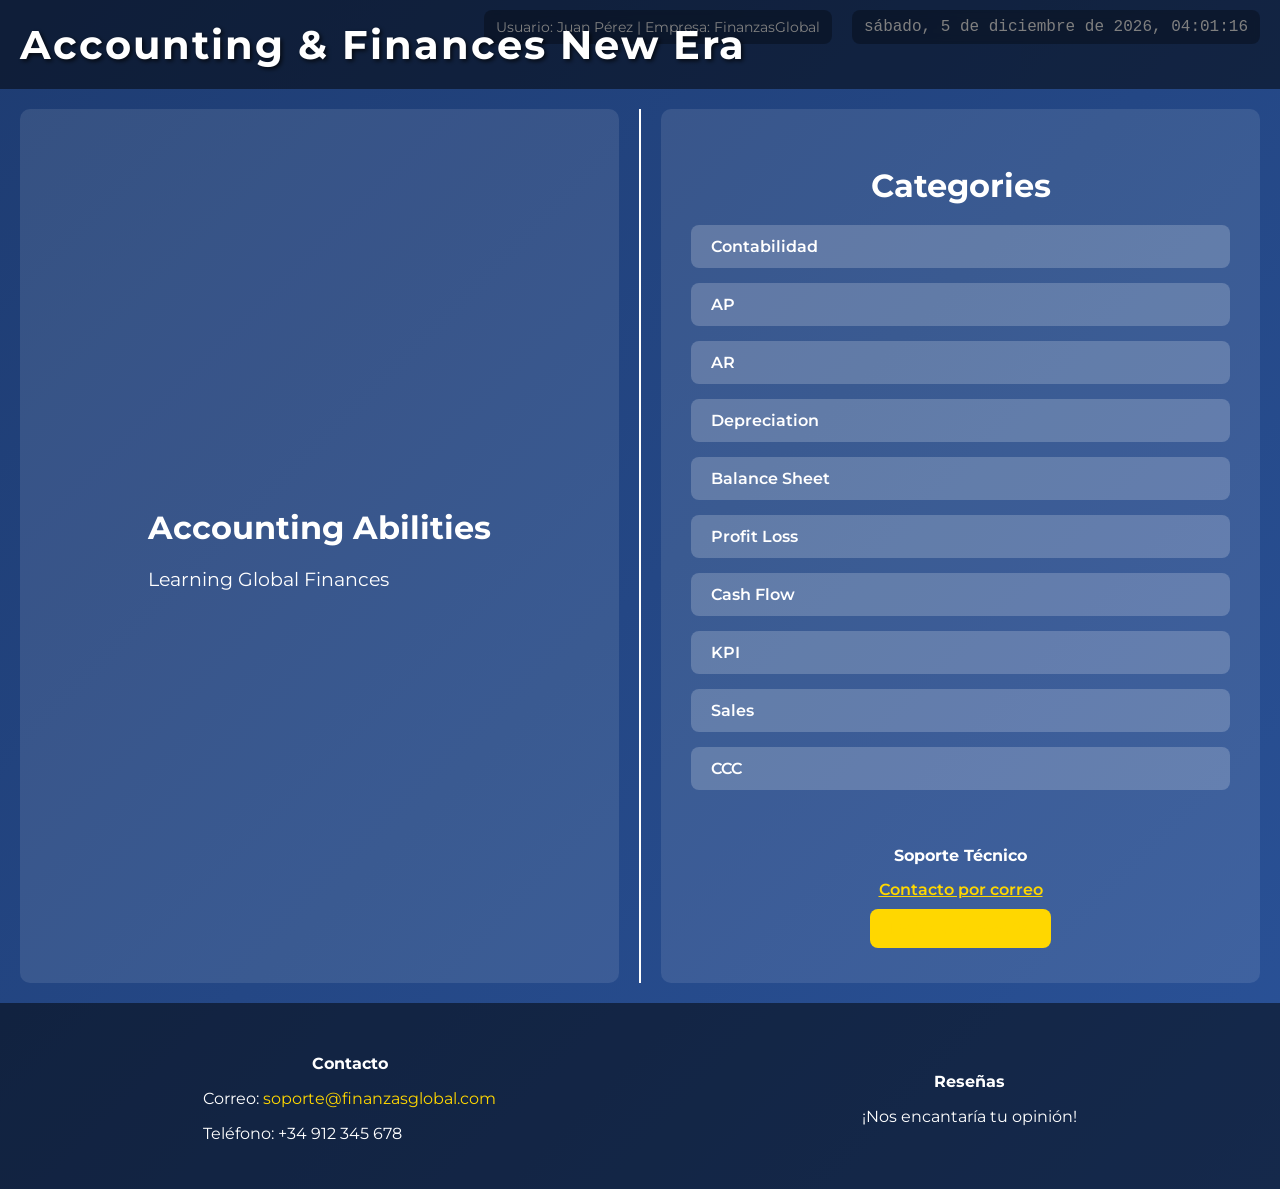
<file: index.html>
<!DOCTYPE html>
<html lang="es">
<head>
<meta charset="UTF-8" />
<meta name="viewport" content="width=device-width, initial-scale=1.0" />
<title>Accounting & Finances New Era</title>
<!-- Estilo mejorado para un aspecto más espectacular -->
<style>
  @import url('https://fonts.googleapis.com/css2?family=Montserrat:wght@400;700&display=swap');

  body {
    margin: 0;
    font-family: 'Montserrat', sans-serif;
    background: linear-gradient(135deg, #1e3c72, #2a5298);
    color: #fff;
  }

  header {
    background-color: rgba(0, 0, 0, 0.5);
    padding: 20px;
    text-align: left;
    position: relative;
  }

  header h1 {
    margin: 0;
    font-size: 2.5em;
    letter-spacing: 2px;
    text-shadow: 2px 2px 4px rgba(0,0,0,0.7);
  }

  /* Contenedor principal */
  .main-container {
    display: flex;
    flex-direction: row;
    min-height: calc(100vh - 120px);
  }

  /* Panel izquierdo */
  .left-panel {
    flex: 1;
    padding: 30px;
    background: rgba(255,255,255,0.1);
    display: flex;
    flex-direction: column;
    align-items: center;
    justify-content: center;
    border-radius: 10px;
    margin: 20px;
  }

  .left-panel h2 {
    font-size: 2em;
    margin-bottom: 10px;
  }

  .left-panel h3 {
    font-size: 1.2em;
    font-weight: normal;
  }

  /* Divider */
  .divider {
    width: 2px;
    background-color: #fff;
    margin: 20px 0;
  }

  /* Panel derecho (menú) */
  .right-panel {
    flex: 1;
    padding: 30px;
    background: rgba(255,255,255,0.1);
    border-radius: 10px;
    margin: 20px;
    display: flex;
    flex-direction: column;
  }

  .right-panel h2 {
    font-size: 2em;
    margin-bottom: 20px;
    text-align: center;
  }

  /* Lista de menú */
  .menu-list {
    list-style: none;
    padding: 0;
    margin: 0;
  }

  .menu-list li {
    margin-bottom: 15px;
  }

  .menu-list a {
    display: block;
    padding: 12px 20px;
    background-color: rgba(255,255,255,0.2);
    border-radius: 8px;
    text-decoration: none;
    color: #fff;
    font-weight: 600;
    transition: background 0.3s, transform 0.2s;
  }

  .menu-list a:hover {
    background-color: rgba(255,255,255,0.4);
    transform: scale(1.02);
  }

  /* Footer con información adicional */
  footer {
    background-color: rgba(0,0,0,0.5);
    padding: 20px;
    display: flex;
    flex-wrap: wrap;
    justify-content: space-around;
    align-items: center;
  }

  .footer-section {
    margin: 10px;
    min-width: 200px;
  }

  .footer-section h4 {
    margin-bottom: 10px;
    font-weight: 700;
    text-align: center;
  }

  .contact-info a {
    color: #ffd700;
    text-decoration: none;
  }

  /* Reloj y usuario/empresa */
  .top-info {
    position: absolute;
    top: 10px;
    right: 20px;
    display: flex;
    align-items: center;
    gap: 20px;
  }

  .user-company {
    font-size: 0.9em;
    background: rgba(0,0,0,0.3);
    padding: 8px 12px;
    border-radius: 8px;
    backdrop-filter: blur(4px);
  }

  /* Reloj */
  #clock {
    font-family: 'Courier New', monospace;
    font-size: 1em;
    padding: 8px 12px;
    background: rgba(0,0,0,0.3);
    border-radius: 8px;
    backdrop-filter: blur(4px);
  }

  /* Sección contacto y reseñas */
  .support-section {
    margin-top: 20px;
    display: flex;
    flex-direction: column;
    align-items: center;
  }

  .support-section h4 {
    margin-bottom: 10px;
  }

  .support-section a {
    margin: 5px 0;
    color: #ffd700;
    text-decoration: underline;
    font-weight: 600;
  }

  /* Botón para dejar reseña */
  .review-btn {
    margin-top: 10px;
    padding: 10px 20px;
    background-color: #ffd700;
    color: #000;
    border: none;
    border-radius: 8px;
    font-size: 1em;
    cursor: pointer;
    transition: background 0.3s;
  }

  .review-btn:hover {
    background-color: #e6c200;
  }

  /* Responsive */
  @media(max-width: 1024px){
    .main-container {
      flex-direction: column;
    }
    .divider {
      display: none;
      height: 2px;
      width: 100%;
    }
    header h1 {
      font-size: 2em;
    }
  }
</style>
</head>
<body>

<!-- Top info: fecha, hora, usuario y empresa -->
<div class="top-info">
  <div class="user-company" id="userCompany">
    Usuario: Juan Pérez | Empresa: FinanzasGlobal
  </div>
  <div id="clock"></div>
</div>

<header>
    <h1>Accounting & Finances New Era</h1>
</header>

<main class="main-container">

  <!-- Panel izquierdo -->
  <div class="left-panel">
      <section class="content">
          <h2>Accounting Abilities</h2>
          <h3>Learning Global Finances</h3>
      </section>
  </div>

  <!-- Divisorio -->
  <div class="divider"></div>

  <!-- Panel derecho (menú) -->
  <div class="right-panel">
      <h2>Categories</h2>
      <!-- Lista de opciones visibles en el menú lateral -->
      <ul class="menu-list">
          <li><a href="#" id="contabilidadLink" data-menu="HTML/Contabilidad.html">Contabilidad</a></li>
          <li><a href="#" id="APLink" data-menu="HTML/AP.html">AP</a></li>
          <li><a href="#" id="ARLink" data-menu="HTML/AR.html">AR</a></li>
          <li><a href="#" id="DepreciationLink" data-menu="HTML/Depreciation.html">Depreciation</a></li>
          <li><a href="#" id="BalanceSheetLink" data-menu="HTML/BalanceSheet.html">Balance Sheet</a></li>
          <li><a href="#" id="ProfitLossLink" data-menu="HTML/ProfitLoss.html">Profit Loss</a></li>
          <li><a href="#" id="CashFlowLink" data-menu="HTML/CashFlow.html">Cash Flow</a></li>
          <li><a href="#" id="KPILink" data-menu="HTML/KPI.html">KPI</a></li>
          <li><a href="#" id="SalesLink" data-menu="HTML/Sales.html">Sales</a></li>
          <li><a href="#" id="CCCLink" data-menu="HTML/CCC.html">CCC</a></li>

        </ul>
        <!-- Sección contacto y reseñas -->
        <div class="support-section">
          <h4>Soporte Técnico</h4>
          <a href="mailto:soporte@finanzasglobal.com" target="_blank">Contacto por correo</a>
          <a href="#" id="leaveReview" class="review-btn">Dejar una reseña</a>
        </div>
      </div>
</main>

<!-- Footer con contacto y reseñas -->
<footer>
  <div class="footer-section contact-info">
    <h4>Contacto</h4>
    <p>Correo: <a href="mailto:soporte@finanzasglobal.com" target="_blank">soporte@finanzasglobal.com</a></p>
    <p>Teléfono: +34 912 345 678</p>
  </div>
  <div class="footer-section">
    <h4>Reseñas</h4>
    <p>¡Nos encantaría tu opinión!</p>
  </div>
</footer>

<!-- Scripts para funcionalidades -->
<script>
  // Función para actualizar reloj
  function updateClock() {
    const clock = document.getElementById('clock');
    const now = new Date();
    const options = {
      weekday: 'long', year: 'numeric', month: 'long', day: 'numeric',
      hour: '2-digit', minute: '2-digit', second: '2-digit'
    };
    clock.textContent = now.toLocaleString('es-ES', options);
  }

  // Actualizar reloj cada segundo
  setInterval(updateClock, 1000);
  // Inicializar reloj
  updateClock();

  // Evento para "Contabilidad"
  document.getElementById('contabilidadLink').addEventListener('click', function(event) {
    event.preventDefault();
    const menuPath = this.getAttribute('data-menu')
    window.open(menuPath, '_blank');
  });

  // Evento para "AP"
  document.getElementById('APLink').addEventListener('click', function(event) {
    event.preventDefault();
    const menuPath = this.getAttribute('data-menu');
    window.open(menuPath, '_blank');
  });

  // Evento para "AR"
  document.getElementById('ARLink').addEventListener('click', function(event) {
    event.preventDefault();
    const menuPath = this.getAttribute('data-menu');
    window.open(menuPath, '_blank');
  });

  // Evento para "Depreciation"
  document.getElementById('DepreciationLink').addEventListener('click', function(event) {
    event.preventDefault();
    const menuPath = this.getAttribute('data-menu');
    window.open(menuPath, '_blank');
  });

  // Evento para "Balance Sheet"
  document.getElementById('BalanceSheetLink').addEventListener('click', function(event) {
    event.preventDefault();
    const menuPath = this.getAttribute('data-menu');
    window.open(menuPath, '_blank');
  });

  // Evento para "ProfitLoss"
  document.getElementById('ProfitLossLink').addEventListener('click', function(event) {
    event.preventDefault();
    const menuPath = this.getAttribute('data-menu');
    window.open(menuPath, '_blank');
  });

  // Evento para "CashFlow"
  document.getElementById('CashFlowLink').addEventListener('click', function(event) {
    event.preventDefault();
    const menuPath = this.getAttribute('data-menu');
    window.open(menuPath, '_blank');
  });

  // Evento para "KPI"
  document.getElementById('KPILink').addEventListener('click', function(event) {
    event.preventDefault();
    const menuPath = this.getAttribute('data-menu');
    window.open(menuPath, '_blank');
  });

  // Evento para "Sales"
  document.getElementById('SalesLink').addEventListener('click', function(event) {
    event.preventDefault();
    const menuPath = this.getAttribute('data-menu');
    window.open(menuPath, '_blank');
  });
  
  // Evento para "CCC"
  document.getElementById('CCCLink').addEventListener('click', function(event) {
    event.preventDefault();
    const menuPath = this.getAttribute('data-menu');
    window.open(menuPath, '_blank');
  });

  // Evento para dejar reseña
  document.getElementById('leaveReview').addEventListener('click', function(event) {
    event.preventDefault();
    // Aquí puedes abrir un formulario o enlace para dejar reseña
    alert('Gracias por querer dejarnos tu reseña! Pronto habilitaremos esta opción.');
  });
</script>
</body>
</html>
</file>
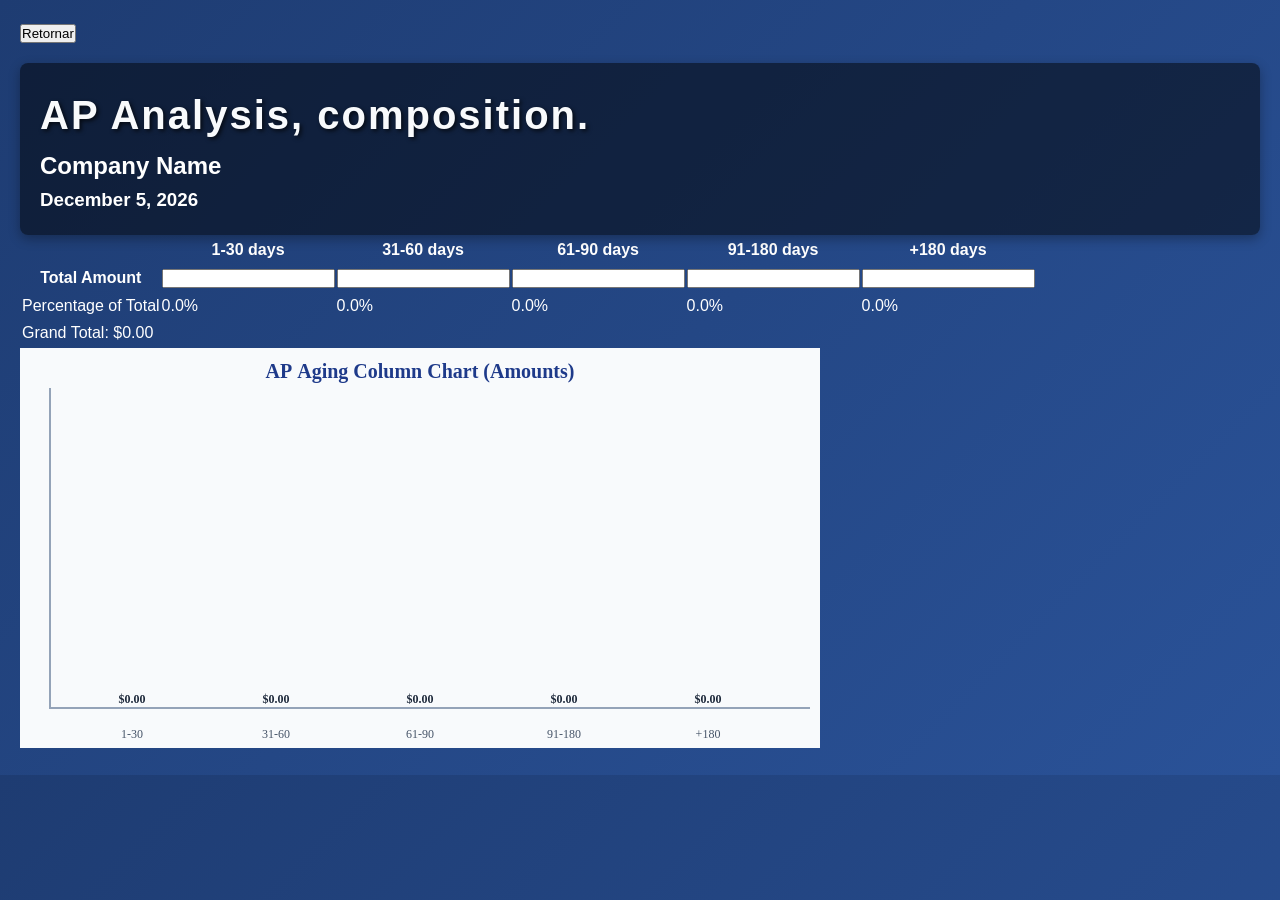
<file: HTML/AP.html>
<!DOCTYPE html>
<html lang="es">
<head>
    <meta charset="UTF-8">
    <meta name="viewport" content="width=device-width, initial-scale=1.0">
    <title>AP Analysis</title>
    <link rel="stylesheet" href="AP.css">
    <script src="Javascript/AP.js"></script>
</head>
<!-- Botón de retorno -->
<button onclick="window.location.href='../index.html'" style="margin-bottom: 20px;">Retornar</button>

<body>
    <header class="hero-header">
        <h1>AP Analysis, composition.</h1>
        <h2>Company Name</h2>
        <h3 id="current-date">Date will load here...</h3>
    </header>
    <main>
        <table id="ap-table" class="ap-table">
            <thead>
                <tr>
                    <th></th>
                    <th>1-30 days</th>
                    <th>31-60 days</th>
                    <th>61-90 days</th>
                    <th>91-180 days</th>
                    <th>+180 days</th>
                </tr>
            </thead>
            <tr class="input-row">
                <th>Total Amount</th>
                <td><input type="number" step="0.01" min="0" class="amount-input" data-col="1" id="input-1"></td>
                <td><input type="number" step="0.01" min="0" class="amount-input" data-col="2" id="input-2"></td>
                <td><input type="number" step="0.01" min="0" class="amount-input" data-col="3" id="input-3"></td>
                <td><input type="number" step="0.01" min="0" class="amount-input" data-col="4" id="input-4"></td>
                <td><input type="number" step="0.01" min="0" class="amount-input" data-col="5" id="input-5"></td>
            </tr>
            <tfoot>
                <tr class="summary-row">
                    <td>Percentage of Total</td>
                    <td id="pct-1">0%</td>
                    <td id="pct-2">0%</td>
                    <td id="pct-3">0%</td>
                    <td id="pct-4">0%</td>
                    <td id="pct-5">0%</td>
                </tr>
                <tr>
                    <td colspan="6"><span id="grand-total">Grand Total: $0.00</span></td>
                </tr>
            </tfoot>
        </table>
        <canvas id="column-chart" width="800" height="400" class="chart-canvas"></canvas>
    </main>
</body>
</html>
</file>
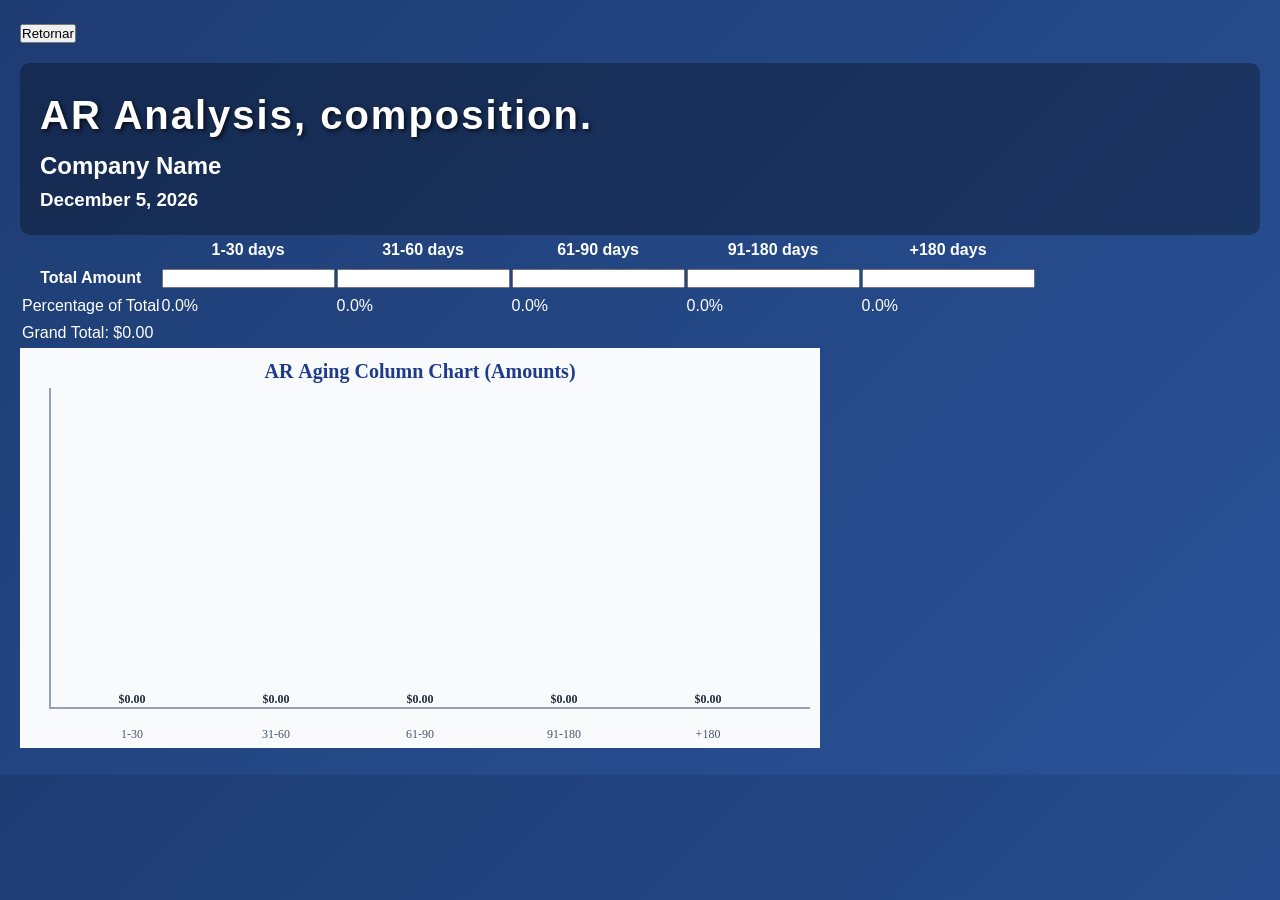
<file: HTML/AR.html>
<!DOCTYPE html>
<html lang="es">
<head>
    <meta charset="UTF-8">
    <meta name="viewport" content="width=device-width, initial-scale=1.0">
    <title>AR Analysis</title>
    <link rel="stylesheet" href="AR.css">
    <script src="Javascript/AR.js"></script>
</head>
<!-- Botón de retorno -->
<button onclick="window.location.href='../index.html'" style="margin-bottom: 20px;">Retornar</button>

<body>
    <header class="hero-header">
        <h1>AR Analysis, composition.</h1>
        <h2>Company Name</h2>
        <h3 id="current-date">Date will load here...</h3>
    </header>
    <main>
        <table id="ap-table" class="ap-table">
            <thead>
                <tr>
                    <th></th>
                    <th>1-30 days</th>
                    <th>31-60 days</th>
                    <th>61-90 days</th>
                    <th>91-180 days</th>
                    <th>+180 days</th>
                </tr>
            </thead>
            <tr class="input-row">
                <th>Total Amount</th>
                <td><input type="number" step="0.01" min="0" class="amount-input" data-col="1" id="input-1"></td>
                <td><input type="number" step="0.01" min="0" class="amount-input" data-col="2" id="input-2"></td>
                <td><input type="number" step="0.01" min="0" class="amount-input" data-col="3" id="input-3"></td>
                <td><input type="number" step="0.01" min="0" class="amount-input" data-col="4" id="input-4"></td>
                <td><input type="number" step="0.01" min="0" class="amount-input" data-col="5" id="input-5"></td>
            </tr>
            <tfoot>
                <tr class="summary-row">
                    <td>Percentage of Total</td>
                    <td id="pct-1">0%</td>
                    <td id="pct-2">0%</td>
                    <td id="pct-3">0%</td>
                    <td id="pct-4">0%</td>
                    <td id="pct-5">0%</td>
                </tr>
                <tr>
                    <td colspan="6"><span id="grand-total">Grand Total: $0.00</span></td>
                </tr>
            </tfoot>
        </table>
        <canvas id="column-chart" width="800" height="400" class="chart-canvas"></canvas>
    </main>
</body>
</html>
</file>
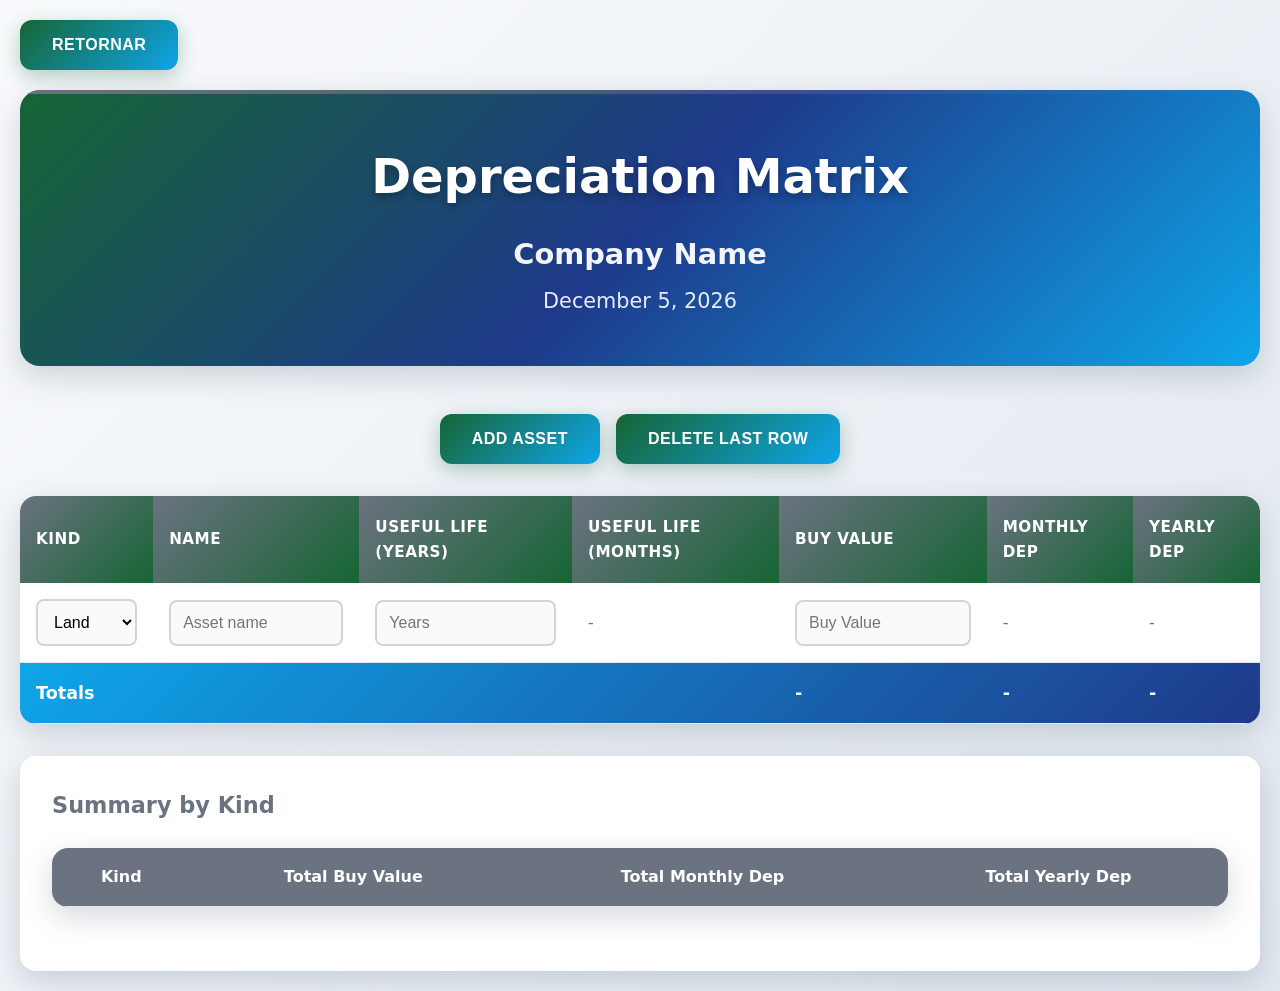
<file: HTML/Depreciation.html>
<!DOCTYPE html>
<html lang="es">
<head>
    <meta charset="UTF-8">
    <meta name="viewport" content="width=device-width, initial-scale=1.0">
    <title>Depreciation Matrix</title>
    <link rel="stylesheet" href="Depreciation.css">
    <script src="Javascript/Depreciation.js"></script>
</head>
<!-- Botón de retorno -->
<button onclick="window.location.href='../index.html'" style="margin-bottom: 20px;">Retornar</button>

<body>
    <header class="hero-header">
        <h1>Depreciation Matrix</h1>
        <h2>Company Name</h2>
        <h3 id="current-date">Date will load here...</h3>
    </header>
    <main>
        <div class="buttons-container">
            <button id="add-row-btn">Add Asset</button>
            <button id="delete-row-btn">Delete Last Row</button>
        </div>
        <table id="dep-table" class="dep-table">
            <thead>
                <tr>
                    <th>Kind</th>
                    <th>Name</th>
                    <th>Useful Life (Years)</th>
                    <th>Useful Life (Months)</th>
                    <th>Buy Value</th>
                    <th>Monthly Dep</th>
                    <th>Yearly Dep</th>
                </tr>
            </thead>
            <tbody id="dep-body">
                <!-- Initial row added by JS -->
            </tbody>
            <tfoot id="dep-foot">
                <tr class="totals-row">
                    <td colspan="4"><strong>Totals</strong></td>
                    <td id="total-buy">-</td>
                    <td id="total-monthly">-</td>
                    <td id="total-yearly">-</td>
                </tr>
            </tfoot>
        </table>
        <section class="summary-section">
            <h4>Summary by Kind</h4>
            <table id="kind-summary" class="summary-table">
                <thead>
                    <tr>
                        <th>Kind</th>
                        <th>Total Buy Value</th>
                        <th>Total Monthly Dep</th>
                        <th>Total Yearly Dep</th>
                    </tr>
                </thead>
                <tbody id="kind-body">
                    <!-- Populated by JS -->
                </tbody>
            </table>
        </section>
    </main>
</body>
</html>
</file>
<file: HTML/AP.css>
/* Estilo combinado y alineado con tema Petrol Oil - Dark navy, teal y gris */

* {
    margin: 0;
    padding: 0;
    box-sizing: border-box;
}

body {
    font-family: 'Montserrat', sans-serif;
    background: linear-gradient(135deg, #1e3c72, #2a5298); /* Fondo similar al tema original con un toque oscuro */
    color: #fff;
    line-height: 1.6;
    padding: 20px;
}

/* Encabezado principal */
header {
    background-color: rgba(0, 0, 0, 0.5);
    padding: 20px;
    text-align: left;
    position: relative;
    border-radius: 8px;
    box-shadow: 0 4px 12px rgba(0,0,0,0.3);
}

header h1 {
    font-size: 2.5em;
    margin: 0;
    letter-spacing: 2px;
    text-shadow: 2px 2px 4px rgba(0,0,0,0.7);
    color: #F8FAFC; /* Claro para contraste */
}

/* Reloj y usuario/empresa en la esquina superior derecha */
.top-info {
    position: absolute;
    top: 10px;
    right: 20px;
    display: flex;
    align-items: center;
    gap: 15px;
    z-index: 10;
}

.user-company {
    font-size: 0.9em;
    background: rgba(0, 0, 0, 0.3);
    padding: 8px 12px;
    border-radius: 8px;
    backdrop-filter: blur(4px);
    color: #ffd700;
}

#clock {
    font-family: 'Courier New', monospace;
    font-size: 1em;
    padding: 8px 12px;
    background: rgba(0, 0, 0, 0.3);
    border-radius: 8px;
    backdrop-filter: blur(4px);
    color: #ffd700;
}

/* Contenedor principal */
.main-container {
    display: flex;
    flex-direction: row;
    min-height: calc(100vh - 180px);
    gap: 20px;
    flex-wrap: wrap;
    margin-top: 80px; /* Espacio para cabecera y top-info */
}

/* Panel izquierdo */
.left-panel {
    flex: 1;
    padding: 30px;
    background: rgba(255,255,255,0.1);
    display: flex;
    flex-direction: column;
    align-items: center;
    justify-content: center;
    border-radius: 10px;
    box-shadow: 0 4px 12px rgba(0,0,0,0.2);
    min-width: 250px;
}

.left-panel h2 {
    font-size: 2em;
    margin-bottom: 10px;
    color: #F8FAFC;
}

.left-panel h3 {
    font-size: 1.2em;
    font-weight: normal;
    color: #D1D5DB; /* gris claro para subtítulos */
}

/* Divisorio vertical */
.divider {
    width: 2px;
    background-color: #F8FAFC;
    margin: 20px 0;
    flex-shrink: 0;
}

/* Panel derecho (menú) */
.right-panel {
    flex: 1;
    padding: 30px;
    background: rgba(255,255,255,0.1);
    border-radius: 10px;
    box-shadow: 0 4px 12px rgba(0,0,0,0.2);
    margin: 20px;
    display: flex;
    flex-direction: column;
    min-width: 250px;
}

.right-panel h2 {
    font-size: 2em;
    margin-bottom: 20px;
    text-align: center;
    color: #F8FAFC;
}

/* Lista de opciones */
.menu-list {
    list-style: none;
    padding: 0;
    margin: 0;
}

.menu-list li {
    margin-bottom: 15px;
}

.menu-list a {
    display: block;
    padding: 12px 20px;
    background-color: rgba(255,255,255,0.2);
    border-radius: 8px;
    text-decoration: none;
    color: #F8FAFC;
    font-weight: 600;
    transition: background 0.3s, transform 0.2s, box-shadow 0.3s;
}

.menu-list a:hover {
    background-color: rgba(255,255,255,0.4);
    transform: scale(1.02);
    box-shadow: 0 4px 12px rgba(0,0,0,0.2);
}

/* Sección soporte y reseñas */
.support-section {
    margin-top: 20px;
    display: flex;
    flex-direction: column;
    align-items: center;
}

.support-section h4 {
    margin-bottom: 10px;
    color: #F8FAFC;
}

.support-section a {
    margin: 5px 0;
    color: #00B4D8; /* color teal para enlaces de soporte */
    text-decoration: underline;
    font-weight: 600;
    transition: color 0.3s;
}

.support-section a:hover {
    color: #0096C7;
}

/* Botón para dejar reseña */
.review-btn {
    margin-top: 10px;
    padding: 10px 20px;
    background-color: #00B4D8;
    color: #fff;
    border: none;
    border-radius: 8px;
    font-size: 1em;
    cursor: pointer;
    font-weight: 600;
    transition: background 0.3s, box-shadow 0.3s;
}

.review-btn:hover {
    background-color: #0096C7;
    box-shadow: 0 4px 12px rgba(0,0,0,0.2);
}

/* Footer */
footer {
    background-color: rgba(0, 0, 0, 0.5);
    padding: 20px;
    display: flex;
    flex-wrap: wrap;
    justify-content: space-around;
    align-items: flex-start;
    border-radius: 8px;
    margin-top: 40px;
    box-shadow: 0 4px 12px rgba(0,0,0,0.2);
}

.footer-section {
    margin: 10px;
    min-width: 200px;
    color: #F8FAFC;
}

.footer-section h4 {
    margin-bottom: 10px;
    font-weight: 700;
    text-align: center;
}

.contact-info a {
    color: #ffd700;
    text-decoration: none;
}

.contact-info a:hover {
    text-decoration: underline;
}

/* Responsive general */
@media(max-width: 1024px){
    .main-container {
        flex-direction: column;
        align-items: center;
    }
    .divider {
        display: none;
        height: 2px;
        width: 100%;
    }
    header h1 {
        font-size: 2em;
        text-align: center;
    }
    .left-panel, .right-panel {
        width: 100%;
        margin: 10px 0;
        min-width: unset;
    }
}
</file>
<file: HTML/AR.css>
/* Nuevo estilo inspirado en el tema Petrol Oil - Fondo degradado oscuro, detalles en tonos teal y gris */

* {
    margin: 0;
    padding: 0;
    box-sizing: border-box;
}

/* Body con fondo degradado y tipografía moderna */
body {
    font-family: 'Montserrat', sans-serif;
    background: linear-gradient(135deg, #1e3c72, #2a5298);
    color: #fff;
    line-height: 1.6;
    padding: 20px;
}

/* Encabezado principal con sombra y fuente destacada */
header {
    background-color: rgba(0, 0, 0, 0.3);
    padding: 20px;
    border-radius: 10px;
    position: relative;
}

header h1 {
    font-size: 2.5em;
    margin: 0;
    letter-spacing: 2px;
    text-shadow: 2px 2px 4px rgba(0,0,0,0.7);
    text-align: left;
}

/* Contenedor principal en fila con espacio adaptable */
.main-container {
    display: flex;
    flex-direction: row;
    min-height: calc(100vh - 120px);
    flex-wrap: wrap;
    gap: 20px;
    margin-top: 20px;
}

/* Panel izquierdo con fondo semi-transparente y bordes redondeados */
.left-panel {
    flex: 1;
    padding: 30px;
    background: rgba(255,255,255,0.1);
    display: flex;
    flex-direction: column;
    align-items: center;
    justify-content: center;
    border-radius: 12px;
    transition: background 0.3s, transform 0.3s;
}

.left-panel:hover {
    background: rgba(255,255,255,0.2);
    transform: translateY(-5px);
}

.left-panel h2 {
    font-size: 2em;
    margin-bottom: 10px;
    color: #ffd700; /* dorado para destacar */
}

.left-panel h3 {
    font-size: 1.2em;
    font-weight: normal;
    color: #ccc;
}

/* Divisorio vertical con estilo */
.divider {
    width: 2px;
    background-color: #ccc;
    margin: 20px 0;
}

/* Panel derecho con fondo semi-transparente y contenido centrado */
.right-panel {
    flex: 1;
    padding: 30px;
    background: rgba(255,255,255,0.1);
    border-radius: 12px;
    display: flex;
    flex-direction: column;
    align-items: stretch;
}

.right-panel h2 {
    font-size: 2em;
    margin-bottom: 20px;
    text-align: center;
    color: #ffd700;
}

/* Lista de menú con estilos modernos */
.menu-list {
    list-style: none;
    padding: 0;
    margin: 0;
}

.menu-list li {
    margin-bottom: 15px;
}

.menu-list a {
    display: block;
    padding: 12px 20px;
    background-color: rgba(255,255,255,0.2);
    border-radius: 8px;
    text-decoration: none;
    color: #fff;
    font-weight: 600;
    transition: background 0.3s, transform 0.2s;
}

.menu-list a:hover {
    background-color: rgba(255,255,255,0.4);
    transform: scale(1.02);
}

/* Footer con fondo oscuro y elementos en línea */
footer {
    background-color: rgba(0,0,0,0.4);
    padding: 20px;
    display: flex;
    flex-wrap: wrap;
    justify-content: space-around;
    align-items: center;
    border-radius: 10px;
    margin-top: 30px;
}

.footer-section {
    margin: 10px;
    min-width: 200px;
    text-align: center;
}

.footer-section h4 {
    margin-bottom: 10px;
    font-weight: 700;
    color: #ffd700;
}

.contact-info a {
    color: #ffd700;
    text-decoration: underline;
}

/* Reloj y usuario/empresa en la esquina superior derecha */
.top-info {
    position: absolute;
    top: 10px;
    right: 20px;
    display: flex;
    align-items: center;
    gap: 20px;
    z-index: 10;
}

.user-company {
    font-size: 0.9em;
    background: rgba(0,0,0,0.3);
    padding: 8px 12px;
    border-radius: 8px;
    backdrop-filter: blur(4px);
    color: #ffd700;
    font-weight: 600;
    max-width: 250px;
    word-break: break-word;
}

#clock {
    font-family: 'Courier New', monospace;
    font-size: 1em;
    padding: 8px 12px;
    background: rgba(0,0,0,0.3);
    border-radius: 8px;
    backdrop-filter: blur(4px);
    color: #ffd700;
}

/* Sección soporte y reseñas con botones */
.support-section {
    margin-top: 20px;
    display: flex;
    flex-direction: column;
    align-items: center;
}

.support-section h4 {
    margin-bottom: 10px;
    color: #ffd700;
}

.support-section a {
    margin: 5px 0;
    color: #ffd700;
    text-decoration: underline;
    font-weight: 600;
}

.review-btn {
    margin-top: 10px;
    padding: 10px 20px;
    background-color: #ffd700;
    color: #000;
    border: none;
    border-radius: 8px;
    font-size: 1em;
    cursor: pointer;
    transition: background-color 0.3s, transform 0.2s;
}

.review-btn:hover {
    background-color: #e6c200;
    transform: translateY(-2px);
}

/* Responsividad en pantallas pequeñas */
@media(max-width: 1024px){
    .main-container {
        flex-direction: column;
    }
    .divider {
        display: none;
        height: 2px;
        width: 100%;
        margin: 20px 0;
    }
    header h1 {
        font-size: 2em;
    }
}

@media(max-width: 768px){
    /* Ajustes en tablas o listas si es necesario */
    /* Aquí puedes agregar estilos específicos para pantallas pequeñas */
}
</file>
<file: HTML/Depreciation.css>
/* Pro Petrol Theme: Grey, Dark Green, Light Blue */
:root {
    --petrol-grey: #6B7280;
    --dark-green: #166534;
    --light-blue: #0EA5E9;
    --petrol-navy: #1E3A8A;
    --bg-light: #F8FAFC;
    --white: #FFFFFF;
    --shadow: 0 10px 30px rgba(51, 65, 85, 0.2);
}

* {
    margin: 0;
    padding: 0;
    box-sizing: border-box;
}

body {
    font-family: 'Segoe UI', system-ui, sans-serif;
    background: linear-gradient(135deg, var(--bg-light) 0%, #E2E8F0 100%);
    color: var(--petrol-grey);
    line-height: 1.6;
    padding: 20px;
    min-height: 100vh;
}

.hero-header {
    text-align: center;
    background: linear-gradient(135deg, var(--dark-green) 0%, var(--petrol-navy) 50%, var(--light-blue) 100%);
    color: var(--white);
    padding: 3rem 2rem;
    border-radius: 20px;
    margin-bottom: 3rem;
    box-shadow: var(--shadow);
    position: relative;
    overflow: hidden;
}

.hero-header::before {
    content: '';
    position: absolute;
    top: 0;
    left: 0;
    right: 0;
    height: 4px;
    background: linear-gradient(90deg, var(--petrol-grey), transparent);
}

.hero-header h1 {
    font-size: 3rem;
    font-weight: 800;
    margin-bottom: 1rem;
    text-shadow: 0 4px 8px rgba(0,0,0,0.3);
}

.hero-header h2 {
    font-size: 1.8rem;
    opacity: 0.95;
    margin-bottom: 0.5rem;
}

#current-date {
    font-size: 1.3rem;
    font-weight: 400;
    opacity: 0.9;
}

.buttons-container {
    display: flex;
    gap: 1rem;
    margin-bottom: 2rem;
    justify-content: center;
    flex-wrap: wrap;
}

button {
    background: linear-gradient(135deg, var(--dark-green), var(--light-blue));
    color: white;
    border: none;
    padding: 1rem 2rem;
    border-radius: 12px;
    font-size: 1rem;
    font-weight: 600;
    cursor: pointer;
    transition: all 0.3s ease;
    box-shadow: 0 6px 20px rgba(22, 101, 52, 0.3);
    text-transform: uppercase;
    letter-spacing: 0.5px;
}

button:hover {
    transform: translateY(-3px);
    box-shadow: 0 12px 35px rgba(22, 101, 52, 0.5);
}

button:active {
    transform: translateY(-1px);
}

.dep-table, .summary-table {
    width: 100%;
    margin-bottom: 2rem;
    background: var(--white);
    border-radius: 16px;
    overflow: hidden;
    box-shadow: var(--shadow);
    border-collapse: separate;
    border-spacing: 0;
}

.dep-table th {
    background: linear-gradient(135deg, var(--petrol-grey) 0%, var(--dark-green) 100%);
    color: white;
    padding: 1.2rem 1rem;
    text-align: left;
    font-weight: 700;
    font-size: 0.95rem;
    text-transform: uppercase;
    letter-spacing: 0.5px;
    position: sticky;
    top: 0;
    z-index: 10;
}

.dep-table td, .summary-table td, .summary-table th {
    padding: 1rem;
    border-bottom: 1px solid #E5E7EB;
}

.dep-table tbody tr:hover {
    background-color: #F0F9FF;
}

.dep-table input, .dep-table select {
    width: 100%;
    padding: 0.75rem;
    border: 2px solid #D1D5DB;
    border-radius: 8px;
    font-size: 1rem;
    transition: border-color 0.3s ease;
    background: #FAFAFA;
}

.dep-table input:focus, .dep-table select:focus {
    outline: none;
    border-color: var(--light-blue);
    box-shadow: 0 0 0 3px rgba(14, 165, 233, 0.1);
    background: white;
}

.totals-row {
    background: linear-gradient(135deg, var(--light-blue), var(--petrol-navy)) !important;
    color: white !important;
    font-weight: 700;
    font-size: 1.1rem;
}

.summary-section {
    background: var(--white);
    padding: 2rem;
    border-radius: 16px;
    box-shadow: var(--shadow);
}

.summary-section h4 {
    color: var(--petrol-grey);
    margin-bottom: 1.5rem;
    font-size: 1.4rem;
}

.summary-table th {
    background: var(--petrol-grey);
    color: white;
    padding: 1rem;
    text-align: center;
}

.summary-table td {
    text-align: center;
}

@media (max-width: 768px) {
    body {
        padding: 10px;
    }
    
    .hero-header h1 {
        font-size: 2rem;
    }
    
    .dep-table {
        font-size: 0.9rem;
    }
    
    .dep-table th, .dep-table td {
        padding: 0.75rem 0.5rem;
    }
    
    .buttons-container {
        flex-direction: column;
        align-items: center;
    }
    
    button {
        width: 100%;
        max-width: 250px;
    }
}
</file>
